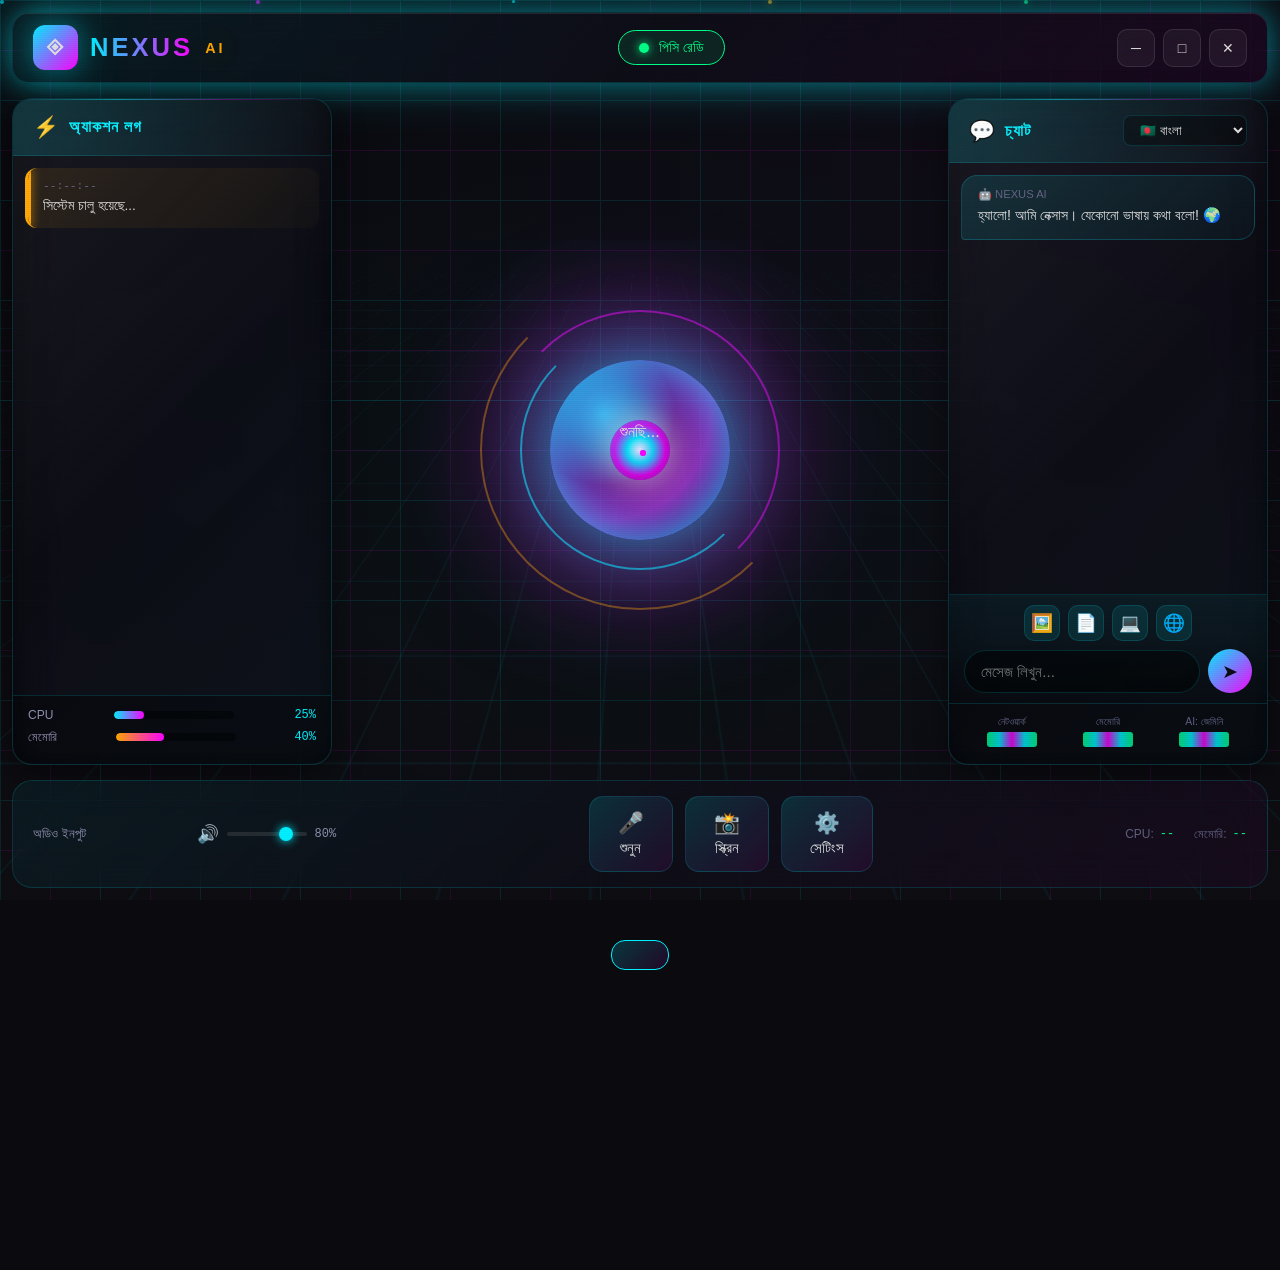
<file: ai-main/ai-main/src/renderer/index.html>
<!DOCTYPE html>
<html lang="bn">
<head>
    <meta charset="UTF-8">
    <meta name="viewport" content="width=device-width, initial-scale=1.0">
    <meta http-equiv="Content-Security-Policy" content="default-src 'self'; script-src 'self' 'unsafe-inline' https://cdn.jsdelivr.net https://cdnjs.cloudflare.com; style-src 'self' 'unsafe-inline' https://fonts.googleapis.com; font-src 'self' https://fonts.gstatic.com; img-src 'self' data: blob:; connect-src 'self' https://generativelanguage.googleapis.com;">
    <title>NEXUS AI - আপনার ব্যক্তিগত সহকারী</title>
    <link rel="preconnect" href="https://fonts.googleapis.com">
    <link rel="preconnect" href="https://fonts.gstatic.com" crossorigin>
    <link href="https://fonts.googleapis.com/css2?family=Orbitron:wght@400;500;600;700;900&family=Rajdhani:wght@400;500;600;700&family=Share+Tech+Mono&family=Hind+Siliguri:wght@300;400;500;600;700&display=swap" rel="stylesheet">
    <link rel="stylesheet" href="styles.css">
</head>
<body>
    <div id="app">
        <!-- Animated Background -->
        <div class="bg-container">
            <div class="circuit-bg"></div>
            <div class="circuit-lines"></div>
            <div class="animated-grid"></div>
            <div class="particles-container">
                <div class="particle"></div>
                <div class="particle"></div>
                <div class="particle"></div>
                <div class="particle"></div>
                <div class="particle"></div>
            </div>
        </div>
        
        <!-- Central Energy Vortex Core -->
        <div class="core-container">
            <div class="vortex-core">
                <div class="core-glow"></div>
                <div class="orbital-ring ring-1"></div>
                <div class="orbital-ring ring-2"></div>
                <div class="orbital-ring ring-3"></div>
                <div class="energy-sphere"></div>
                <div class="inner-core"></div>
                <div class="energy-particle" style="top: 50%; left: 50%;"></div>
                <div class="energy-particle" style="top: 50%; left: 50%;"></div>
                <div class="energy-particle" style="top: 50%; left: 50%;"></div>
                <div class="core-clickable" id="coreClickable" onclick="toggleListening()"></div>
            </div>
        </div>
        
        <!-- Scanlines Effect -->
        <div class="scanlines"></div>
        
        <!-- Main Container -->
        <div class="main-container">
            <!-- Top Navigation -->
            <header class="top-nav">
                <div class="logo">
                    <div class="logo-icon">◈</div>
                    <span class="logo-text">NEXUS</span>
                    <span class="logo-ai">AI</span>
                </div>
                <div class="status-badge" id="statusBadge">
                    <div class="status-led"></div>
                    <span class="status-text" id="statusText">পিসি রেডি</span>
                </div>
                <div class="window-controls">
                    <button class="win-btn minimize" onclick="window.nexusAI?.minimizeWindow()">─</button>
                    <button class="win-btn maximize" onclick="window.nexusAI?.maximizeWindow()">□</button>
                    <button class="win-btn close" onclick="window.nexusAI?.closeWindow()">✕</button>
                </div>
            </header>

            <!-- Content Area -->
            <div class="content-area">
                <!-- Left Panel - Action Log -->
                <div class="glass-panel left-panel">
                    <div class="panel-header">
                        <span class="panel-icon">⚡</span>
                        <span class="panel-title">অ্যাকশন লগ</span>
                    </div>
                    <div class="panel-content" id="actionLog">
                        <div class="log-entry system">
                            <div class="log-time">--:--:--</div>
                            <div class="log-text">সিস্টেম চালু হয়েছে...</div>
                        </div>
                    </div>
                    <div class="system-stats">
                        <div class="stat-row">
                            <span class="stat-label">CPU</span>
                            <div class="stat-bar-container">
                                <div class="stat-bar cpu" id="cpuBar" style="width: 25%"></div>
                            </div>
                            <span class="stat-value" id="cpuValue">25%</span>
                        </div>
                        <div class="stat-row">
                            <span class="stat-label">মেমোরি</span>
                            <div class="stat-bar-container">
                                <div class="stat-bar memory" id="memBar" style="width: 40%"></div>
                            </div>
                            <span class="stat-value" id="memValue">40%</span>
                        </div>
                    </div>
                </div>

                <!-- Center Section (Empty space for Core) -->
                <div class="center-section">
                    <!-- Wake Indicator -->
                    <div class="wake-indicator" id="wakeIndicator">
                        <span>শুনছি...</span>
                    </div>
                </div>

                <!-- Right Panel - Discussion / Chat -->
                <div class="glass-panel right-panel">
                    <div class="panel-header">
                        <span class="panel-icon">💬</span>
                        <span class="panel-title">চ্যাট</span>
                        <div class="language-selector">
                            <select id="chatLanguageSelect" onchange="changeChatLanguage(this.value)">
                                <option value="bn-BD">🇧🇩 বাংলা</option>
                                <option value="en-US">🇺🇸 English</option>
                                <option value="hi-IN">🇮🇳 हिन्दी</option>
                                <option value="ar-SA">🇸🇦 العربية</option>
                                <option value="zh-CN">🇨🇳 中文</option>
                                <option value="es-ES">🇪🇸 Español</option>
                                <option value="fr-FR">🇫🇷 Français</option>
                                <option value="de-DE">🇩🇪 Deutsch</option>
                                <option value="ja-JP">🇯🇵 日本語</option>
                                <option value="ko-KR">🇰🇷 한국어</option>
                                <option value="ru-RU">🇷🇺 Русский</option>
                                <option value="pt-BR">🇧🇷 Português</option>
                                <option value="it-IT">🇮🇹 Italiano</option>
                                <option value="tr-TR">🇹🇷 Türkçe</option>
                            </select>
                        </div>
                    </div>
                    <div class="chat-area" id="chatArea">
                        <div class="chat-message ai">
                            <div class="message-sender">🤖 NEXUS AI</div>
                            <div class="message-text">হ্যালো! আমি নেক্সাস। যেকোনো ভাষায় কথা বলো! 🌍</div>
                        </div>
                    </div>
                    
                    <!-- Chat Input Area -->
                    <div class="chat-input-area">
                        <div class="input-tools">
                            <button class="tool-btn" onclick="generateImage()" title="🖼️ Image">🖼️</button>
                            <button class="tool-btn" onclick="generatePDF()" title="📄 PDF">📄</button>
                            <button class="tool-btn" onclick="generateCode()" title="💻 Code">💻</button>
                            <button class="tool-btn" onclick="translateText()" title="🌐 Translate">🌐</button>
                        </div>
                        <div class="input-wrapper">
                            <input type="text" id="chatInput" placeholder="মেসেজ লিখুন..." onkeypress="handleChatKeyPress(event)">
                            <button class="send-btn" onclick="sendChatMessage()">➤</button>
                        </div>
                    </div>
                    
                    <div class="telemetry-bar">
                        <div class="telemetry-item">
                            <span class="telemetry-label">নেটওয়ার্ক</span>
                            <div class="telemetry-graph">
                                <div class="telemetry-spark"></div>
                            </div>
                        </div>
                        <div class="telemetry-item">
                            <span class="telemetry-label">মেমোরি</span>
                            <div class="telemetry-graph">
                                <div class="telemetry-spark"></div>
                            </div>
                        </div>
                        <div class="telemetry-item">
                            <span class="telemetry-label">AI: জেমিনি</span>
                            <div class="telemetry-graph">
                                <div class="telemetry-spark"></div>
                            </div>
                        </div>
                    </div>
                </div>
            </div>

            <!-- Bottom Control Section -->
            <div class="bottom-section">
                <!-- Audio Visualizer -->
                <div class="audio-section">
                    <span class="audio-label">অডিও ইনপুট</span>
                    <div class="audio-visualizer" id="audioVisualizer">
                        <div class="audio-bar"></div>
                        <div class="audio-bar"></div>
                        <div class="audio-bar"></div>
                        <div class="audio-bar"></div>
                        <div class="audio-bar"></div>
                        <div class="audio-bar"></div>
                        <div class="audio-bar"></div>
                        <div class="audio-bar"></div>
                        <div class="audio-bar"></div>
                        <div class="audio-bar"></div>
                        <div class="audio-bar"></div>
                        <div class="audio-bar"></div>
                    </div>
                    <div class="volume-control">
                        <span class="volume-icon">🔊</span>
                        <input type="range" class="volume-slider" id="volumeSlider" min="0" max="100" value="80">
                        <span class="volume-value" id="volumeValue">80%</span>
                    </div>
                </div>

                <!-- Control Buttons -->
                <div class="control-buttons">
                    <button class="ctrl-btn" id="listenBtn" onclick="toggleListening()">
                        <span class="btn-icon">🎤</span>
                        <span class="btn-text">শুনুন</span>
                    </button>
                    <button class="ctrl-btn" id="screenBtn" onclick="captureScreen()">
                        <span class="btn-icon">📸</span>
                        <span class="btn-text">স্ক্রিন</span>
                    </button>
                    <button class="ctrl-btn" id="settingsBtn" onclick="openSettings()">
                        <span class="btn-icon">⚙️</span>
                        <span class="btn-text">সেটিংস</span>
                    </button>
                </div>

                <!-- Status Bar -->
                <div class="status-bar">
                    <div class="status-item">
                        <span class="label">CPU:</span>
                        <span class="value" id="cpuStatusSmall">--</span>
                    </div>
                    <div class="status-item">
                        <span class="label">মেমোরি:</span>
                        <span class="value" id="memStatusSmall">--</span>
                    </div>
                </div>
            </div>
        </div>

        <!-- Settings Modal -->
        <div class="modal-overlay" id="settingsModal">
            <div class="modal-content">
                <div class="modal-header">
                    <h2>সেটিংস</h2>
                    <button class="modal-close" onclick="closeSettings()">✕</button>
                </div>
                <div class="modal-body">
                    <div class="setting-group">
                        <label>জেমিনি API কী</label>
                        <input type="password" id="geminiApiKey" placeholder="AIza...">
                    </div>
                    <div class="setting-group">
                        <label>ওয়েক ওয়ার্ড</label>
                        <input type="text" id="wakeWord" value="হ্যালো নেক্সাস">
                    </div>
                    <div class="setting-group">
                        <label>ভাষা</label>
                        <select id="languageSelect">
                            <option value="bn-BD" selected>বাংলা</option>
                            <option value="en-US">English</option>
                        </select>
                    </div>
                    <div class="setting-group">
                        <label>
                            <input type="checkbox" id="faceRecogToggle" checked>
                            চেহারা চিনতে পারা
                        </label>
                    </div>
                    <div class="setting-group">
                        <label>
                            <input type="checkbox" id="screenCaptureToggle" checked>
                            স্ক্রিন দেখতে পারা
                        </label>
                    </div>
                </div>
                <div class="modal-footer">
                    <button class="btn-save" onclick="saveSettings()">সেভ করুন</button>
                </div>
            </div>
        </div>

        <!-- Notification -->
        <div class="notification" id="notification">
            <span id="notificationText"></span>
        </div>
    </div>

    <!-- Scripts - Core -->
    <script src="config.js"></script>
    <script src="ai-core.js"></script>
    <script src="voice-recognition.js"></script>
    <script src="voice-synthesis.js"></script>
    <script src="automation.js"></script>
    <script src="screen-capture.js"></script>
    
    <!-- Scripts - Error & Offline (NEW) -->
    <script src="error-handler.js"></script>
    <script src="offline-mode.js"></script>
    
    <!-- Scripts - Components -->
    <script src="components/orb.js"></script>
    <script src="components/audio-visualizer.js"></script>
    
    <!-- Scripts - Additional Features -->
    <script src="database-manager.js"></script>
    <script src="face-recognition.js"></script>
    <script src="keyboard-shortcuts.js"></script>
    <script src="command-parser.js"></script>
    <script src="commands.js"></script>
    <script src="notification-system.js"></script>
    
    <!-- Scripts - Phone & Device Connections -->
    <script src="phone-connection.js"></script>
    <script src="notification-bridge.js"></script>
    <script src="task-scheduler.js"></script>
    <script src="integrations.js"></script>
    
    <!-- Scripts - Utility Modules -->
    <script src="utils/logger.js"></script>
    <script src="utils/notifications.js"></script>
    <script src="utils/history.js"></script>
    <script src="utils/api.js"></script>
    <script src="utils/cache.js"></script>
    <script src="utils/helpers.js"></script>
    <script src="utils/performance.js"></script>
    <script src="utils/security.js"></script>
    <script src="utils/state.js"></script>
    <script src="utils/storage.js"></script>
    <script src="utils/constants.js"></script>
    <script src="utils/context.js"></script>
    <script src="utils/locale.js"></script>
    <script src="utils/theme.js"></script>
    <script src="utils/debug.js"></script>
    <script src="utils/events.js"></script>
    <script src="utils/session.js"></script>
    <script src="utils/version.js"></script>
    <script src="utils/tts-manager.js"></script>
    <script src="utils/speech-manager.js"></script>
    <script src="utils/prompts.js"></script>
    <script src="utils/validator.js"></script>
    <script src="utils/network.js"></script>
    <script src="utils/vad.js"></script>
    <script src="utils/animations.js"></script>
    <script src="utils/live-voice.js"></script>
    <script src="utils/types.js"></script>
    
    <!-- Scripts - Model Maker -->
    <script src="model-maker/model-maker.js"></script>
    <script src="model-maker/index.js"></script>
    <script src="model-maker/css-generator/css-generator.js"></script>
    <script src="model-maker/html-generator/html-generator.js"></script>
    <script src="model-maker/js-generator/js-generator.js"></script>
    <script src="model-maker/cpp-generator/cpp-generator.js"></script>
    
    <!-- Scripts - Main App -->
    <script src="app.js"></script>
    
    <!-- Scripts - AI Modules -->
    <script src="ai-modules/coding-engine/code-parser.js"></script>
    <script src="ai-modules/data-apis/world-connect.js"></script>
    <script src="ai-modules/performance-system/mega-handler.js"></script>
    <script src="ai-modules/nexus-master.js"></script>
    
    <!-- Initialize all modules -->
    <script>
        // This is handled by app.js initializeComponents()
        console.log('[NEXUS] All script modules loaded');
    </script>
</body>
</html>
</file>
<file: ai-main/ai-main/src/renderer/styles.css>
/**
 * NEXUS AI - Ultra Premium Dark Glassmorphism UI
 * সম্পূর্ণ অ্যানিমেটেড, হাইপার-রিয়েলিস্টিক ইন্টারফেস
 */

/* ========================================
   CSS VARIABLES & THEME
   ======================================== */
:root {
    /* Primary Colors */
    --cyan: #00f0ff;
    --cyan-glow: rgba(0, 240, 255, 0.5);
    --cyan-light: rgba(0, 240, 255, 0.2);
    --magenta: #ff00ff;
    --magenta-glow: rgba(255, 0, 255, 0.5);
    --magenta-light: rgba(255, 0, 255, 0.2);
    --gold: #ffa500;
    --gold-glow: rgba(255, 165, 0, 0.5);
    --teal: #00ff88;
    --teal-glow: rgba(0, 255, 136, 0.5);
    
    /* Background Colors */
    --bg-obsidian: #0a0a0f;
    --bg-carbon: #0d0d12;
    --bg-dark: #08080c;
    --glass-bg: rgba(15, 15, 25, 0.6);
    --glass-border: rgba(0, 240, 255, 0.15);
    
    /* Text Colors */
    --text-primary: #e8e8f0;
    --text-secondary: #9090b0;
    --text-muted: #606080;
    
    /* Status Colors */
    --status-active: #00ff88;
    --status-warning: #ffaa00;
    --status-error: #ff3366;
    
    /* Fonts */
    --font-display: 'Orbitron', 'Rajdhani', sans-serif;
    --font-mono: 'Share Tech Mono', 'Consolas', monospace;
    --font-bengali: 'Hind Siliguri', 'Noto Sans Bengali', sans-serif;
    
    /* Animation Speeds */
    --speed-fast: 0.15s;
    --speed-normal: 0.3s;
    --speed-slow: 0.6s;
    
    /* Shadows & Glows */
    --shadow-glow-cyan: 0 0 30px rgba(0, 240, 255, 0.4), 0 0 60px rgba(0, 240, 255, 0.2);
    --shadow-glow-magenta: 0 0 30px rgba(255, 0, 255, 0.4), 0 0 60px rgba(255, 0, 255, 0.2);
    --shadow-glow-gold: 0 0 30px rgba(255, 165, 0, 0.4), 0 0 60px rgba(255, 165, 0, 0.2);
    --shadow-inset: inset 0 0 30px rgba(0, 0, 0, 0.5);
}

/* ========================================
   BASE STYLES
   ======================================== */
* {
    margin: 0;
    padding: 0;
    box-sizing: border-box;
}

html, body {
    width: 100%;
    height: 100%;
    overflow: hidden;
    font-family: var(--font-bengali);
    background: var(--bg-obsidian);
    color: var(--text-primary);
    user-select: none;
}

/* ========================================
   APP CONTAINER
   ======================================== */
#app {
    width: 100%;
    height: 100%;
    position: relative;
    overflow: hidden;
}

/* ========================================
   ANIMATED BACKGROUND
   ======================================== */
.bg-container {
    position: fixed;
    top: 0;
    left: 0;
    width: 100%;
    height: 100%;
    z-index: 0;
    overflow: hidden;
}

/* Matrix/Circuit Background */
.circuit-bg {
    position: absolute;
    width: 100%;
    height: 100%;
    background: 
        radial-gradient(ellipse at 50% 50%, rgba(0, 240, 255, 0.03) 0%, transparent 70%),
        radial-gradient(ellipse at 80% 20%, rgba(255, 0, 255, 0.02) 0%, transparent 50%),
        linear-gradient(180deg, var(--bg-obsidian) 0%, var(--bg-carbon) 100%);
}

.circuit-lines {
    position: absolute;
    width: 100%;
    height: 100%;
    opacity: 0.1;
    background-image: 
        linear-gradient(var(--cyan) 1px, transparent 1px),
        linear-gradient(90deg, var(--cyan) 1px, transparent 1px),
        linear-gradient(var(--magenta) 1px, transparent 1px),
        linear-gradient(90deg, var(--magenta) 1px, transparent 1px);
    background-size: 
        100px 100px,
        100px 100px,
        50px 50px,
        50px 50px;
    animation: circuitMove 20s linear infinite;
}

@keyframes circuitMove {
    0% { transform: translate(0, 0); }
    100% { transform: translate(100px, 100px); }
}

/* Animated Grid */
.animated-grid {
    position: absolute;
    width: 200%;
    height: 200%;
    top: -50%;
    left: -50%;
    background-image: 
        linear-gradient(rgba(0, 240, 255, 0.05) 1px, transparent 1px),
        linear-gradient(90deg, rgba(0, 240, 255, 0.05) 1px, transparent 1px);
    background-size: 60px 60px;
    animation: gridPulse 4s ease-in-out infinite;
    transform: perspective(500px) rotateX(60deg);
}

@keyframes gridPulse {
    0%, 100% { opacity: 0.3; }
    50% { opacity: 0.6; }
}

/* Floating Particles */
.particles-container {
    position: absolute;
    width: 100%;
    height: 100%;
    overflow: hidden;
}

.particle {
    position: absolute;
    width: 4px;
    height: 4px;
    background: var(--cyan);
    border-radius: 50%;
    box-shadow: 0 0 10px var(--cyan);
    animation: floatParticle 15s linear infinite;
    opacity: 0.6;
}

.particle:nth-child(2) {
    left: 20%;
    animation-delay: -2s;
    background: var(--magenta);
    box-shadow: 0 0 10px var(--magenta);
}

.particle:nth-child(3) {
    left: 40%;
    animation-delay: -4s;
    width: 3px;
    height: 3px;
}

.particle:nth-child(4) {
    left: 60%;
    animation-delay: -6s;
    background: var(--gold);
    box-shadow: 0 0 10px var(--gold);
}

.particle:nth-child(5) {
    left: 80%;
    animation-delay: -8s;
    background: var(--teal);
    box-shadow: 0 0 10px var(--teal);
}

@keyframes floatParticle {
    0% { transform: translateY(100vh) rotate(0deg); opacity: 0; }
    10% { opacity: 0.6; }
    90% { opacity: 0.6; }
    100% { transform: translateY(-100vh) rotate(720deg); opacity: 0; }
}

/* ========================================
   CENTRAL ENERGY VORTEX CORE
   ======================================== */
.core-container {
    position: fixed;
    top: 50%;
    left: 50%;
    transform: translate(-50%, -50%);
    z-index: 10;
    pointer-events: none;
}

.vortex-core {
    width: 300px;
    height: 300px;
    position: relative;
    animation: coreFloat 6s ease-in-out infinite;
}

@keyframes coreFloat {
    0%, 100% { transform: translateY(0) scale(1); }
    50% { transform: translateY(-15px) scale(1.02); }
}

/* Main Energy Sphere */
.energy-sphere {
    width: 180px;
    height: 180px;
    position: absolute;
    top: 50%;
    left: 50%;
    transform: translate(-50%, -50%);
    border-radius: 50%;
    background: 
        radial-gradient(circle at 30% 30%, 
            rgba(0, 240, 255, 0.9) 0%,
            rgba(0, 180, 220, 0.7) 20%,
            rgba(100, 0, 150, 0.5) 40%,
            rgba(255, 0, 255, 0.4) 60%,
            rgba(50, 0, 100, 0.6) 80%,
            rgba(0, 0, 50, 0.9) 100%
        );
    box-shadow: 
        inset 0 0 60px rgba(0, 240, 255, 0.8),
        inset 0 0 120px rgba(255, 0, 255, 0.5),
        0 0 80px rgba(0, 240, 255, 0.6),
        0 0 150px rgba(255, 0, 255, 0.4),
        0 0 250px rgba(0, 240, 255, 0.2);
    animation: sphereRotate 20s linear infinite, spherePulse 3s ease-in-out infinite;
}

@keyframes sphereRotate {
    from { transform: translate(-50%, -50%) rotate(0deg); }
    to { transform: translate(-50%, -50%) rotate(360deg); }
}

@keyframes spherePulse {
    0%, 100% { transform: translate(-50%, -50%) scale(1); filter: brightness(1); }
    50% { transform: translate(-50%, -50%) scale(1.05); filter: brightness(1.2); }
}

/* Inner Core Glow */
.inner-core {
    width: 60px;
    height: 60px;
    position: absolute;
    top: 50%;
    left: 50%;
    transform: translate(-50%, -50%);
    border-radius: 50%;
    background: radial-gradient(circle,
        rgba(255, 255, 255, 1) 0%,
        rgba(0, 240, 255, 0.9) 30%,
        rgba(255, 0, 255, 0.7) 60%,
        transparent 100%
    );
    animation: innerCorePulse 2s ease-in-out infinite;
    box-shadow: 0 0 40px rgba(255, 255, 255, 0.8);
}

@keyframes innerCorePulse {
    0%, 100% { transform: translate(-50%, -50%) scale(1); opacity: 1; }
    50% { transform: translate(-50%, -50%) scale(1.3); opacity: 0.8; }
}

/* Orbital Rings */
.orbital-ring {
    position: absolute;
    border-radius: 50%;
    border: 2px solid transparent;
    top: 50%;
    left: 50%;
    transform: translate(-50%, -50%);
}

.ring-1 {
    width: 240px;
    height: 240px;
    border-color: rgba(0, 240, 255, 0.6);
    border-top-color: transparent;
    border-right-color: transparent;
    animation: ringRotate1 8s linear infinite;
}

.ring-2 {
    width: 280px;
    height: 280px;
    border-color: rgba(255, 0, 255, 0.5);
    border-bottom-color: transparent;
    border-left-color: transparent;
    animation: ringRotate2 12s linear infinite reverse;
}

.ring-3 {
    width: 320px;
    height: 320px;
    border-color: rgba(255, 165, 0, 0.4);
    border-top-color: transparent;
    border-right-color: transparent;
    animation: ringRotate3 15s linear infinite;
}

@keyframes ringRotate1 {
    from { transform: translate(-50%, -50%) rotate(0deg); }
    to { transform: translate(-50%, -50%) rotate(360deg); }
}

@keyframes ringRotate2 {
    from { transform: translate(-50%, -50%) rotate(0deg); }
    to { transform: translate(-50%, -50%) rotate(360deg); }
}

@keyframes ringRotate3 {
    from { transform: translate(-50%, -50%) rotate(360deg); }
    to { transform: translate(-50%, -50%) rotate(0deg); }
}

/* Energy Particles Around Core */
.energy-particle {
    position: absolute;
    width: 6px;
    height: 6px;
    border-radius: 50%;
    background: var(--cyan);
    box-shadow: 0 0 15px var(--cyan);
    animation: orbitParticle 6s linear infinite;
}

.energy-particle:nth-child(odd) {
    background: var(--magenta);
    box-shadow: 0 0 15px var(--magenta);
}

@keyframes orbitParticle {
    0% { transform: rotate(0deg) translateX(150px) rotate(0deg); }
    100% { transform: rotate(360deg) translateX(150px) rotate(-360deg); }
}

/* Core Glow Effect */
.core-glow {
    position: absolute;
    width: 400px;
    height: 400px;
    top: 50%;
    left: 50%;
    transform: translate(-50%, -50%);
    background: radial-gradient(circle,
        rgba(0, 240, 255, 0.3) 0%,
        rgba(255, 0, 255, 0.2) 30%,
        transparent 70%
    );
    filter: blur(40px);
    animation: coreGlowPulse 4s ease-in-out infinite;
}

@keyframes coreGlowPulse {
    0%, 100% { opacity: 0.6; transform: translate(-50%, -50%) scale(1); }
    50% { opacity: 1; transform: translate(-50%, -50%) scale(1.2); }
}

/* Clickable Area */
.core-clickable {
    position: absolute;
    width: 350px;
    height: 350px;
    top: 50%;
    left: 50%;
    transform: translate(-50%, -50%);
    border-radius: 50%;
    cursor: pointer;
    z-index: 100;
    background: transparent;
    transition: all var(--speed-normal) ease;
}

.core-clickable:hover {
    background: radial-gradient(circle, rgba(0, 240, 255, 0.1) 0%, transparent 70%);
}

.core-clickable:active {
    transform: translate(-50%, -50%) scale(0.98);
}

/* ========================================
   MAIN CONTAINER
   ======================================== */
.main-container {
    position: relative;
    z-index: 20;
    width: 100%;
    height: 100%;
    display: flex;
    flex-direction: column;
    padding: 12px;
    pointer-events: none;
}

.main-container > * {
    pointer-events: auto;
}

/* ========================================
   TOP NAVIGATION BAR
   ======================================== */
.top-nav {
    display: flex;
    align-items: center;
    justify-content: space-between;
    padding: 12px 20px;
    background: linear-gradient(135deg, 
        rgba(0, 240, 255, 0.08) 0%,
        rgba(15, 15, 25, 0.8) 50%,
        rgba(255, 0, 255, 0.05) 100%
    );
    border: 1px solid var(--glass-border);
    border-radius: 16px;
    backdrop-filter: blur(20px);
    box-shadow: 
        var(--shadow-glow-cyan),
        inset 0 1px 0 rgba(255, 255, 255, 0.1);
}

/* Logo */
.logo {
    display: flex;
    align-items: center;
    gap: 12px;
    font-family: var(--font-display);
    font-size: 1.6rem;
    font-weight: 700;
    letter-spacing: 3px;
}

.logo-icon {
    width: 45px;
    height: 45px;
    background: linear-gradient(135deg, var(--cyan), var(--magenta));
    border-radius: 12px;
    display: flex;
    align-items: center;
    justify-content: center;
    font-size: 1.4rem;
    box-shadow: var(--shadow-glow-cyan);
    animation: logoPulse 3s ease-in-out infinite;
}

@keyframes logoPulse {
    0%, 100% { box-shadow: 0 0 20px var(--cyan-glow); }
    50% { box-shadow: 0 0 40px var(--cyan-glow), 0 0 60px var(--magenta-glow); }
}

.logo-text {
    background: linear-gradient(90deg, var(--cyan), var(--magenta));
    -webkit-background-clip: text;
    -webkit-text-fill-color: transparent;
    background-clip: text;
    text-shadow: none;
}

.logo-ai {
    font-size: 0.9rem;
    color: var(--gold);
    text-shadow: var(--shadow-glow-gold);
}

/* Status Badge */
.status-badge {
    display: flex;
    align-items: center;
    gap: 10px;
    padding: 8px 20px;
    background: rgba(0, 255, 136, 0.1);
    border: 1px solid var(--teal);
    border-radius: 25px;
    font-family: var(--font-bengali);
    font-size: 0.9rem;
    animation: badgePulse 2s ease-in-out infinite;
}

.status-badge.listening {
    background: rgba(0, 240, 255, 0.15);
    border-color: var(--cyan);
    animation: badgeListening 0.8s ease-in-out infinite;
}

@keyframes badgePulse {
    0%, 100% { box-shadow: 0 0 10px var(--teal-glow); }
    50% { box-shadow: 0 0 25px var(--teal-glow); }
}

@keyframes badgeListening {
    0%, 100% { box-shadow: 0 0 15px var(--cyan-glow); }
    50% { box-shadow: 0 0 35px var(--cyan-glow); }
}

.status-led {
    width: 10px;
    height: 10px;
    border-radius: 50%;
    background: var(--teal);
    box-shadow: 0 0 10px var(--teal);
    animation: ledBlink 1.5s ease-in-out infinite;
}

.status-badge.listening .status-led {
    background: var(--cyan);
    box-shadow: 0 0 10px var(--cyan);
    animation: ledBlink 0.5s ease-in-out infinite;
}

@keyframes ledBlink {
    0%, 100% { opacity: 1; }
    50% { opacity: 0.4; }
}

.status-text {
    color: var(--teal);
}

.status-badge.listening .status-text {
    color: var(--cyan);
}

/* Window Controls */
.window-controls {
    display: flex;
    gap: 8px;
}

.win-btn {
    width: 38px;
    height: 38px;
    border: 1px solid rgba(255, 255, 255, 0.1);
    background: rgba(255, 255, 255, 0.05);
    border-radius: 10px;
    color: var(--text-primary);
    font-size: 14px;
    cursor: pointer;
    transition: all var(--speed-fast) ease;
    position: relative;
    overflow: hidden;
}

.win-btn::before {
    content: '';
    position: absolute;
    top: 0;
    left: -100%;
    width: 100%;
    height: 100%;
    background: linear-gradient(90deg, transparent, rgba(255, 255, 255, 0.2), transparent);
    transition: left 0.5s ease;
}

.win-btn:hover::before {
    left: 100%;
}

.win-btn:hover {
    background: rgba(0, 240, 255, 0.2);
    border-color: var(--cyan);
    box-shadow: 0 0 15px var(--cyan-glow);
}

.win-btn.close:hover {
    background: rgba(255, 51, 102, 0.3);
    border-color: var(--status-error);
    box-shadow: 0 0 15px rgba(255, 51, 102, 0.5);
}

/* ========================================
   CONTENT AREA
   ======================================== */
.content-area {
    flex: 1;
    display: flex;
    gap: 15px;
    margin-top: 15px;
    min-height: 0;
}

/* ========================================
   GLASSMORPHIC PANELS
   ======================================== */
.glass-panel {
    background: var(--glass-bg);
    border: 1px solid var(--glass-border);
    border-radius: 20px;
    backdrop-filter: blur(25px);
    box-shadow: 
        var(--shadow-inset),
        0 8px 32px rgba(0, 0, 0, 0.4);
    overflow: hidden;
    position: relative;
}

.glass-panel::before {
    content: '';
    position: absolute;
    top: 0;
    left: 0;
    right: 0;
    height: 1px;
    background: linear-gradient(90deg, 
        transparent, 
        rgba(0, 240, 255, 0.5), 
        rgba(255, 0, 255, 0.3), 
        transparent
    );
}

.glass-panel::after {
    content: '';
    position: absolute;
    top: 0;
    left: 0;
    width: 100%;
    height: 100%;
    background: linear-gradient(135deg, 
        rgba(255, 255, 255, 0.05) 0%,
        transparent 50%,
        rgba(0, 240, 255, 0.02) 100%
    );
    pointer-events: none;
}

/* ========================================
   LEFT PANEL - ACTION LOG
   ======================================== */
.left-panel {
    width: 320px;
    display: flex;
    flex-direction: column;
}

.panel-header {
    display: flex;
    align-items: center;
    gap: 10px;
    padding: 16px 20px;
    background: linear-gradient(90deg, 
        rgba(0, 240, 255, 0.15) 0%,
        transparent 100%
    );
    border-bottom: 1px solid var(--glass-border);
}

.panel-icon {
    font-size: 1.3rem;
    animation: iconPulse 2s ease-in-out infinite;
}

@keyframes iconPulse {
    0%, 100% { transform: scale(1); }
    50% { transform: scale(1.1); }
}

.panel-title {
    font-family: var(--font-display);
    font-size: 1rem;
    font-weight: 600;
    color: var(--cyan);
    letter-spacing: 1px;
}

.panel-content {
    flex: 1;
    overflow-y: auto;
    padding: 12px;
}

.panel-content::-webkit-scrollbar {
    width: 4px;
}

.panel-content::-webkit-scrollbar-track {
    background: rgba(0, 0, 0, 0.2);
}

.panel-content::-webkit-scrollbar-thumb {
    background: var(--cyan);
    border-radius: 2px;
}

/* Log Entries */
.log-entry {
    padding: 12px 15px;
    margin-bottom: 8px;
    border-radius: 12px;
    font-size: 0.85rem;
    animation: logSlideIn 0.4s ease;
    position: relative;
    overflow: hidden;
}

@keyframes logSlideIn {
    from { opacity: 0; transform: translateX(-20px); }
    to { opacity: 1; transform: translateX(0); }
}

.log-entry::before {
    content: '';
    position: absolute;
    left: 0;
    top: 0;
    bottom: 0;
    width: 3px;
    border-radius: 3px;
}

.log-entry.action {
    background: linear-gradient(135deg, rgba(0, 255, 136, 0.1), rgba(0, 255, 136, 0.02));
    border-left: 3px solid var(--teal);
}

.log-entry.action::before {
    background: var(--teal);
    box-shadow: 0 0 10px var(--teal);
}

.log-entry.system {
    background: linear-gradient(135deg, rgba(255, 170, 0, 0.1), rgba(255, 170, 0, 0.02));
    border-left: 3px solid var(--gold);
}

.log-entry.system::before {
    background: var(--gold);
    box-shadow: 0 0 10px var(--gold);
}

.log-time {
    font-family: var(--font-mono);
    font-size: 0.7rem;
    color: var(--text-muted);
    margin-bottom: 4px;
}

.log-text {
    color: var(--text-primary);
    line-height: 1.5;
}

/* CPU/Memory Widget */
.system-stats {
    padding: 12px 15px;
    background: rgba(0, 0, 0, 0.3);
    border-top: 1px solid var(--glass-border);
}

.stat-row {
    display: flex;
    justify-content: space-between;
    align-items: center;
    margin-bottom: 8px;
}

.stat-label {
    font-size: 0.75rem;
    color: var(--text-secondary);
}

.stat-bar-container {
    width: 120px;
    height: 8px;
    background: rgba(0, 0, 0, 0.5);
    border-radius: 4px;
    overflow: hidden;
}

.stat-bar {
    height: 100%;
    border-radius: 4px;
    transition: width 0.5s ease;
    animation: statBarPulse 2s ease-in-out infinite;
}

.stat-bar.cpu {
    background: linear-gradient(90deg, var(--cyan), var(--magenta));
}

.stat-bar.memory {
    background: linear-gradient(90deg, var(--gold), var(--magenta));
}

@keyframes statBarPulse {
    0%, 100% { filter: brightness(1); }
    50% { filter: brightness(1.2); }
}

.stat-value {
    font-family: var(--font-mono);
    font-size: 0.75rem;
    color: var(--cyan);
}

/* ========================================
   CENTER SECTION
   ======================================== */
.center-section {
    flex: 1;
    display: flex;
    flex-direction: column;
    align-items: center;
    justify-content: center;
    position: relative;
}

/* ========================================
   RIGHT PANEL - DISCUSSION
   ======================================== */
.right-panel {
    width: 320px;
    display: flex;
    flex-direction: column;
}

.chat-area {
    flex: 1;
    overflow-y: auto;
    padding: 12px;
    display: flex;
    flex-direction: column;
    gap: 12px;
}

.chat-message {
    padding: 12px 16px;
    border-radius: 16px;
    font-size: 0.9rem;
    animation: messageIn 0.4s ease;
    position: relative;
}

@keyframes messageIn {
    from { opacity: 0; transform: translateY(10px) scale(0.95); }
    to { opacity: 1; transform: translateY(0) scale(1); }
}

.chat-message.ai {
    background: linear-gradient(135deg, rgba(0, 240, 255, 0.12), rgba(0, 240, 255, 0.03));
    border: 1px solid rgba(0, 240, 255, 0.2);
    border-bottom-left-radius: 4px;
}

.chat-message.user {
    background: linear-gradient(135deg, rgba(255, 0, 255, 0.12), rgba(255, 0, 255, 0.03));
    border: 1px solid rgba(255, 0, 255, 0.2);
    border-bottom-right-radius: 4px;
    margin-left: 20px;
}

.message-sender {
    font-size: 0.7rem;
    color: var(--text-muted);
    margin-bottom: 4px;
}

.message-text {
    line-height: 1.5;
    color: var(--text-primary);
}

/* Typing Indicator */
.typing-indicator {
    display: flex;
    gap: 5px;
    padding: 12px 16px;
    background: linear-gradient(135deg, rgba(0, 240, 255, 0.1), rgba(0, 240, 255, 0.02));
    border-radius: 16px;
    border-bottom-left-radius: 4px;
    width: fit-content;
}

.typing-dot {
    width: 8px;
    height: 8px;
    border-radius: 50%;
    background: var(--cyan);
    animation: typingBounce 1.4s ease-in-out infinite;
}

.typing-dot:nth-child(2) { animation-delay: 0.2s; }
.typing-dot:nth-child(3) { animation-delay: 0.4s; }

@keyframes typingBounce {
    0%, 60%, 100% { transform: translateY(0); }
    30% { transform: translateY(-8px); }
}

/* Network/Memory Telemetry */
.telemetry-bar {
    display: flex;
    justify-content: space-around;
    padding: 12px 15px;
    background: rgba(0, 0, 0, 0.3);
    border-top: 1px solid var(--glass-border);
}

.telemetry-item {
    display: flex;
    flex-direction: column;
    align-items: center;
    gap: 4px;
}

.telemetry-label {
    font-size: 0.65rem;
    color: var(--text-muted);
}

.telemetry-graph {
    width: 50px;
    height: 20px;
    position: relative;
}

.telemetry-line {
    position: absolute;
    bottom: 0;
    left: 0;
    right: 0;
    height: 100%;
}

.telemetry-spark {
    width: 100%;
    height: 15px;
    background: linear-gradient(90deg, 
        var(--teal) 0%, 
        var(--cyan) 25%, 
        var(--magenta) 50%,
        var(--cyan) 75%,
        var(--teal) 100%
    );
    border-radius: 3px;
    animation: sparkMove 3s linear infinite;
    opacity: 0.8;
}

@keyframes sparkMove {
    0% { background-position: 0 0; }
    100% { background-position: 200px 0; }
}

/* ========================================
   BOTTOM CONTROL SECTION
   ======================================== */
.bottom-section {
    display: flex;
    align-items: center;
    gap: 20px;
    padding: 15px 20px;
    margin-top: 15px;
    background: linear-gradient(135deg, 
        rgba(0, 240, 255, 0.06) 0%,
        rgba(15, 15, 25, 0.8) 50%,
        rgba(255, 0, 255, 0.04) 100%
    );
    border: 1px solid var(--glass-border);
    border-radius: 20px;
    backdrop-filter: blur(20px);
}

/* Audio Visualizer */
.audio-section {
    display: flex;
    align-items: center;
    gap: 15px;
}

.audio-label {
    font-size: 0.8rem;
    color: var(--text-secondary);
    white-space: nowrap;
}

.audio-visualizer {
    display: flex;
    align-items: center;
    gap: 3px;
    height: 40px;
}

.audio-bar {
    width: 4px;
    background: linear-gradient(to top, var(--magenta), var(--cyan));
    border-radius: 2px;
    transition: height 0.1s ease;
}

.audio-visualizer.active .audio-bar {
    animation: audioPulse 0.6s ease-in-out infinite;
}

.audio-bar:nth-child(odd) {
    animation-delay: 0.1s;
}

@keyframes audioPulse {
    0%, 100% { height: 8px; }
    50% { height: 35px; }
}

/* Volume Control */
.volume-control {
    display: flex;
    align-items: center;
    gap: 8px;
}

.volume-icon {
    font-size: 1.1rem;
}

.volume-slider {
    width: 80px;
    height: 4px;
    -webkit-appearance: none;
    appearance: none;
    background: rgba(255, 255, 255, 0.1);
    border-radius: 2px;
    cursor: pointer;
}

.volume-slider::-webkit-slider-thumb {
    -webkit-appearance: none;
    width: 14px;
    height: 14px;
    background: var(--cyan);
    border-radius: 50%;
    cursor: pointer;
    box-shadow: 0 0 10px var(--cyan);
}

.volume-value {
    font-family: var(--font-mono);
    font-size: 0.75rem;
    color: var(--text-secondary);
}

/* Control Buttons */
.control-buttons {
    display: flex;
    gap: 12px;
    flex: 1;
    justify-content: center;
}

.ctrl-btn {
    position: relative;
    padding: 14px 28px;
    background: linear-gradient(135deg, 
        rgba(0, 240, 255, 0.15) 0%,
        rgba(255, 0, 255, 0.08) 100%
    );
    border: 1px solid var(--glass-border);
    border-radius: 14px;
    color: var(--text-primary);
    font-family: var(--font-bengali);
    font-size: 0.95rem;
    cursor: pointer;
    transition: all var(--speed-normal) ease;
    overflow: hidden;
}

.ctrl-btn::before {
    content: '';
    position: absolute;
    top: -2px;
    left: -2px;
    right: -2px;
    bottom: -2px;
    background: linear-gradient(90deg, var(--cyan), var(--magenta), var(--cyan));
    background-size: 200% 100%;
    border-radius: 16px;
    z-index: -1;
    animation: borderFlow 3s linear infinite;
    opacity: 0;
    transition: opacity var(--speed-normal) ease;
}

.ctrl-btn:hover::before {
    opacity: 1;
}

@keyframes borderFlow {
    0% { background-position: 0% 0%; }
    100% { background-position: 200% 0%; }
}

.ctrl-btn:hover {
    transform: translateY(-3px);
    box-shadow: var(--shadow-glow-cyan);
}

.ctrl-btn:active {
    transform: translateY(0);
}

.ctrl-btn.active {
    background: linear-gradient(135deg, 
        rgba(0, 240, 255, 0.3) 0%,
        rgba(255, 0, 255, 0.2) 100%
    );
    border-color: var(--cyan);
    box-shadow: var(--shadow-glow-cyan);
}

.btn-icon {
    font-size: 1.3rem;
    display: block;
    margin-bottom: 4px;
    animation: iconRotate 10s linear infinite;
}

.ctrl-btn:active .btn-icon {
    animation-play-state: paused;
}

@keyframes iconRotate {
    from { transform: rotate(0deg); }
    to { transform: rotate(360deg); }
}

/* Status Bar */
.status-bar {
    display: flex;
    gap: 20px;
}

.status-item {
    display: flex;
    align-items: center;
    gap: 6px;
    font-size: 0.75rem;
}

.status-item .label {
    color: var(--text-muted);
}

.status-item .value {
    color: var(--teal);
    font-family: var(--font-mono);
}

/* ========================================
   SETTINGS MODAL
   ======================================== */
.modal-overlay {
    position: fixed;
    top: 0;
    left: 0;
    width: 100%;
    height: 100%;
    background: rgba(0, 0, 0, 0.8);
    backdrop-filter: blur(10px);
    z-index: 1000;
    display: none;
    align-items: center;
    justify-content: center;
}

.modal-overlay.active {
    display: flex;
}

.modal-content {
    width: 480px;
    max-height: 80vh;
    background: var(--glass-bg);
    border: 1px solid var(--glass-border);
    border-radius: 24px;
    backdrop-filter: blur(30px);
    overflow: hidden;
    animation: modalZoomIn 0.3s ease;
}

@keyframes modalZoomIn {
    from { opacity: 0; transform: scale(0.9); }
    to { opacity: 1; transform: scale(1); }
}

.modal-header {
    display: flex;
    align-items: center;
    justify-content: space-between;
    padding: 20px 24px;
    background: linear-gradient(90deg, 
        rgba(0, 240, 255, 0.15) 0%,
        transparent 100%
    );
    border-bottom: 1px solid var(--glass-border);
}

.modal-header h2 {
    font-family: var(--font-display);
    font-size: 1.2rem;
    color: var(--cyan);
}

.modal-close {
    width: 36px;
    height: 36px;
    border: 1px solid rgba(255, 255, 255, 0.1);
    background: transparent;
    color: var(--text-primary);
    border-radius: 10px;
    cursor: pointer;
    transition: all var(--speed-fast) ease;
}

.modal-close:hover {
    background: rgba(255, 51, 102, 0.3);
    border-color: var(--status-error);
}

.modal-body {
    padding: 24px;
    max-height: 60vh;
    overflow-y: auto;
}

.setting-group {
    margin-bottom: 20px;
}

.setting-group label {
    display: block;
    margin-bottom: 8px;
    font-size: 0.85rem;
    color: var(--text-secondary);
}

.setting-group input[type="text"],
.setting-group input[type="password"],
.setting-group select {
    width: 100%;
    padding: 12px 16px;
    background: rgba(0, 0, 0, 0.4);
    border: 1px solid var(--glass-border);
    border-radius: 10px;
    color: var(--text-primary);
    font-family: var(--font-bengali);
    font-size: 0.95rem;
    transition: all var(--speed-fast) ease;
}

.setting-group input:focus,
.setting-group select:focus {
    outline: none;
    border-color: var(--cyan);
    box-shadow: 0 0 15px var(--cyan-glow);
}

.setting-group input[type="checkbox"] {
    width: 18px;
    height: 18px;
    margin-right: 10px;
    cursor: pointer;
}

.setting-group select option {
    background: var(--bg-dark);
}

.modal-footer {
    padding: 16px 24px;
    border-top: 1px solid var(--glass-border);
    display: flex;
    justify-content: flex-end;
}

.btn-save {
    padding: 12px 32px;
    background: linear-gradient(135deg, var(--cyan), var(--magenta));
    border: none;
    border-radius: 10px;
    color: var(--bg-dark);
    font-family: var(--font-bengali);
    font-weight: 600;
    cursor: pointer;
    transition: all var(--speed-normal) ease;
}

.btn-save:hover {
    transform: translateY(-2px);
    box-shadow: var(--shadow-glow-cyan);
}

/* ========================================
   NOTIFICATION
   ======================================== */
.notification {
    position: fixed;
    bottom: 30px;
    left: 50%;
    transform: translateX(-50%) translateY(100px);
    padding: 14px 28px;
    background: linear-gradient(135deg, 
        rgba(0, 240, 255, 0.2) 0%,
        rgba(255, 0, 255, 0.1) 100%
    );
    border: 1px solid var(--cyan);
    border-radius: 14px;
    color: var(--text-primary);
    font-size: 0.95rem;
    z-index: 2000;
    transition: transform 0.3s ease;
    backdrop-filter: blur(10px);
}

.notification.show {
    transform: translateX(-50%) translateY(0);
}

/* ========================================
   SCANLINES EFFECT
   ======================================== */
.scanlines {
    position: fixed;
    top: 0;
    left: 0;
    width: 100%;
    height: 100%;
    z-index: 999;
    pointer-events: none;
    background: repeating-linear-gradient(
        0deg,
        rgba(0, 0, 0, 0.03) 0px,
        rgba(0, 0, 0, 0.03) 1px,
        transparent 1px,
        transparent 2px
    );
    animation: scanMove 10s linear infinite;
}

@keyframes scanMove {
    0% { background-position: 0 0; }
    100% { background-position: 0 100px; }
}

/* ========================================
   RESPONSIVE
   ======================================== */
@media (max-width: 1200px) {
    .left-panel, .right-panel {
        width: 260px;
    }
    
    .vortex-core {
        width: 250px;
        height: 250px;
    }
}

@media (max-width: 900px) {
    .content-area {
        flex-direction: column;
    }
    
    .left-panel, .right-panel {
        width: 100%;
        height: 200px;
    }
    
    .bottom-section {
        flex-wrap: wrap;
    }
}
/* CHAT INPUT AREA */
.chat-input-area{padding:10px 15px;background:linear-gradient(180deg,rgba(0,240,255,0.05) 0%,rgba(0,0,0,0.3) 100%);border-top:1px solid var(--glass-border);display:flex;flex-direction:column;gap:8px}
.input-tools{display:flex;gap:8px;justify-content:center}
.tool-btn{width:36px;height:36px;border:1px solid var(--glass-border);background:rgba(0,240,255,0.1);border-radius:10px;cursor:pointer;display:flex;align-items:center;justify-content:center;font-size:1.1rem;transition:all .2s ease}
.tool-btn:hover{background:rgba(0,240,255,0.3);transform:scale(1.1)}
.input-wrapper{display:flex;gap:8px;align-items:center}
#chatInput{flex:1;padding:12px 16px;background:rgba(0,0,0,0.5);border:1px solid var(--glass-border);border-radius:25px;color:var(--text-primary);font-family:var(--font-bengali);font-size:.95rem;outline:none}
#chatInput:focus{border-color:var(--cyan);box-shadow:0 0 20px rgba(0,240,255,0.5)}
.send-btn{width:44px;height:44px;border:none;background:linear-gradient(135deg,var(--cyan),var(--magenta));border-radius:50%;cursor:pointer;display:flex;align-items:center;justify-content:center;font-size:1.2rem;color:var(--bg-dark);transition:all .2s ease}
.send-btn:hover{transform:scale(1.1);box-shadow:0 0 30px rgba(0,240,255,0.6)}
.language-selector{margin-left:auto}
.language-selector select{padding:6px 12px;background:rgba(0,0,0,0.4);border:1px solid var(--glass-border);border-radius:8px;color:var(--text-primary);font-size:.8rem;cursor:pointer}
.chat-message{animation:messageSlideIn .3s ease}
@keyframes messageSlideIn{from{opacity:0;transform:translateY(10px)}to{opacity:1;transform:translateY(0)}}
</file>
